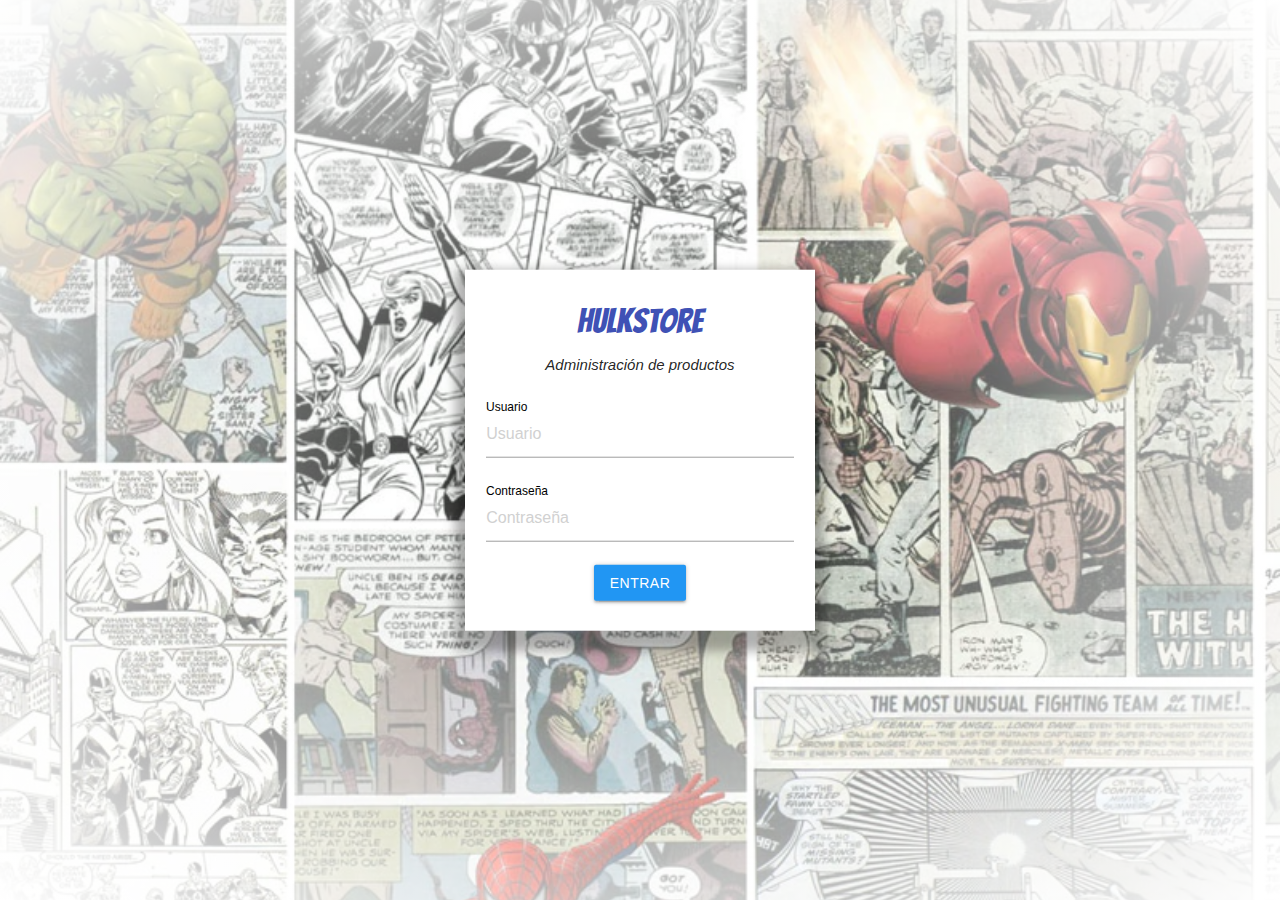
<file: index.html>
<!DOCTYPE html>
<html lang="en">
<head>
  <meta charset="UTF-8">
  <meta name="viewport" content="width=device-width, initial-scale=1.0">
  <title>HulkStore | home</title>
  <link rel="stylesheet" href="css/materialize.min.css">
  <link href="https://fonts.googleapis.com/css2?family=Bangers&display=swap" rel="stylesheet">
  <link rel="stylesheet" href="css/style.css">
</head>
<body class="incial">
  <div class="contenedor-sesion">
    <div class="sesion center row">
      <div class="col s12 m12">
        <h4 class="indigo-text">HulkStore</h4>
        <i>Administración de productos</i>
      </div>
      <div class="col s12 m12" style="margin-top: 20px;">
        <div class="row">
          <div class="input-field col s12 m12">
            <input placeholder="Usuario" id="usuario" type="text">
            <label for="usuario">Usuario</label>
          </div>
          <div class="input-field col s12 m12">
            <input placeholder="Contraseña" id="contrasena" type="password">
            <label for="contrasena">Contraseña</label>
          </div>
          <div class="col s12 m12">
            <a class="waves-effect waves-light btn blue" id="btnIniciar">Entrar</a>
          </div>
        </div>
      </div>
    </div>
  </div>
  <script src="js/materialize.min.js"></script>
  <script src="js/sweetalert2.min.js"></script>
  <script src="js/utilities.js"></script>
  <script src="js/main.js"></script>
</body>
</html>
</file>
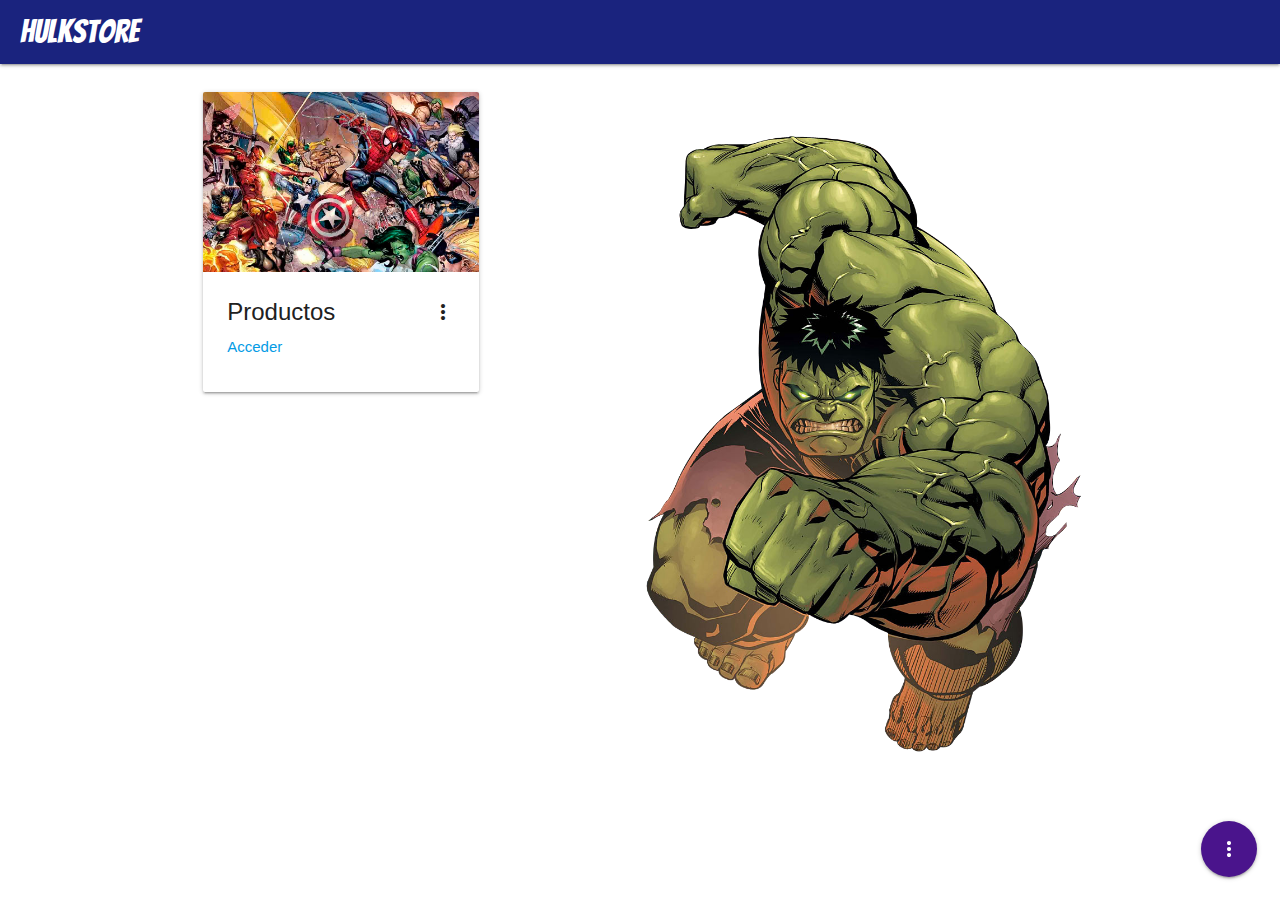
<file: home.html>
<!DOCTYPE html>
<html lang="en">
<head>
  <meta charset="UTF-8">
  <meta name="viewport" content="width=device-width, initial-scale=1.0">
  <title>HulkStore | Home</title>
  <link rel="stylesheet" href="css/materialize.min.css">
  <link href="https://fonts.googleapis.com/icon?family=Material+Icons" rel="stylesheet">
  <link href="https://fonts.googleapis.com/css2?family=Bangers&display=swap" rel="stylesheet">
  <link rel="stylesheet" href="css/style.css">
</head>
<body>
  <input type="hidden" id="page" value="home">
  <nav id="navPrincipal" class="indigo darken-4">
  </nav>
  <div class="container">
    <div class="row"></div>
    <div class="row">
      <div class="col s12 m6">
        <div class="row" id="contenedorMenuOpciones">
      
        </div>
      </div>
      <div class="col s12 m6 imagen-presentacion">

      </div>
    </div>
    
  </div>
  
  <div class="fixed-action-btn" id="menu-opciones">
  </div>

  <script src="js/materialize.min.js"></script>
  <script src="js/sweetalert2.min.js"></script>
  <script src="js/utilities.js"></script>
  <script src="js/menu.js"></script>
</body>
</html>
</file>
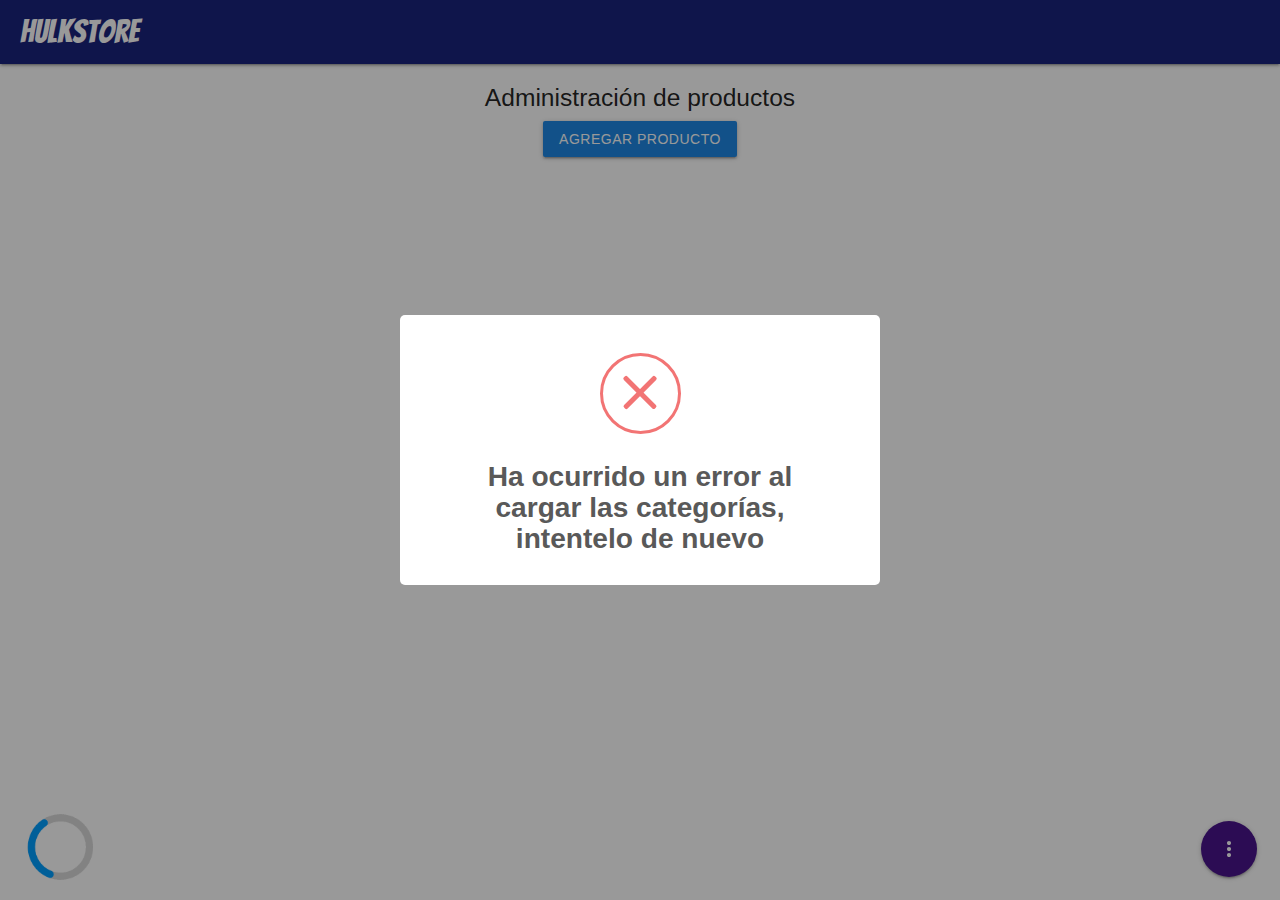
<file: products.html>
<!DOCTYPE html>
<html lang="en">
<head>
  <meta charset="UTF-8">
  <meta name="viewport" content="width=device-width, initial-scale=1.0">
  <title>HulkStore | products</title>
  <link rel="stylesheet" href="css/materialize.min.css">
  <link href="https://fonts.googleapis.com/icon?family=Material+Icons" rel="stylesheet">
  <link href="https://fonts.googleapis.com/css2?family=Bangers&display=swap" rel="stylesheet">
  <link rel="stylesheet" href="css/jquery.dataTables.min.css">
  <link rel="stylesheet" href="css/dataTables.style.css">
  <link rel="stylesheet" href="css/style.css">
</head>
<body>
  <nav id="navPrincipal" class="indigo darken-4">
  </nav>
  <div class="container">
    <div class="row"></div>
    <div class="row center">
      <h5>Administración de productos</h5>
      <a href="#modalAgregarProducto" class="waves-effect waves-light btn blue darken-1 modal-trigger">Agregar producto</a>
    </div>
    <div class="row none" id="contenedorTablaProductos">
      <table class="responsive-table" id="tabla-productos" style="width: auto;"> 
        <thead>
          <tr>
              <th>Producto</th>
              <th>Marca</th>
              <th>Categoría</th>
              <th>Valor unitario</th>
              <th>Valor venta</th>
              <th>Tope mínimo</th>
              <th>Tope máximo</th>
              <th>Inventario</th>
              <th>Opciones</th>
          </tr>
        </thead>

        <tbody>
        </tbody>
      </table>    
    </div>
  </div>

  <div id="modalAgregarProducto" class="modal modal-fixed-footer">
    <div class="modal-content">
      <h4>Producto</h4>
      <p>Agregar</p>
      <ul class="collapsible">
        <li>
          <div class="collapsible-header"><i class="material-icons">add_box</i>Acciones rápidas</div>
          <div class="collapsible-body">
            <div class="row" id="contenedorAgregarMarca">
              <div class="input-field col s12 m6">
                <input placeholder="Marca" id="marcaAgregar" type="text">
                <label for="marcaAgregar">Marca</label>
              </div>
              <div class="col s12 m4 boton-especial">
                <a class="waves-effect waves-light btn blue darken-1" id="btnAgregarMarca">Agregar marca</a>
              </div>
            </div>
            <div class="row" id="contenedorAgregarCategoria">
              <div class="input-field col s12 m6">
                <input placeholder="Categoría" id="categoriaAgregar" type="text">
                <label for="categoriaAgregar">Categoría</label>
              </div>
              <div class="col s12 m4 boton-especial">
                <a class="waves-effect waves-light btn blue darken-1" id="btnAgregarCategoria">Agregar categoría</a>
              </div>
            </div>
          </div>
        </li>
      </ul>  
      <form action="" class="row">
        <div class="input-field col s12 m4">
          <input placeholder="Nombre" id="nombreProducto" type="text" autocomplete="off">
          <label for="nombreProducto">Nombre</label>
        </div>
        <div class="input-field col s12 m4">
          <select id="marcaProducto">
          </select>
          <label>Marca</label>
        </div>
        <div class="input-field col s12 m4">
          <select id="categoriaProducto">
          </select>
          <label>Categoría</label>
        </div>
        <div class="input-field col s12 m4">
          <input placeholder="Valor unitario" id="valorUnitario" type="number">
          <label for="valorUnitario">Valor unitario</label>
        </div>
        <div class="input-field col s12 m4">
          <input placeholder="Valor venta" id="valorVenta" type="number">
          <label for="valorVenta">Valor venta</label>
        </div>
        <div class="input-field col s12 m4">
          <input placeholder="Tope mínimo" id="topeMinimoProducto" type="number">
          <label for="topeMinimoProducto">Tope mínimo</label>
        </div>
        <div class="input-field col s12 m4">
          <input placeholder="Tope máximo" id="topeMaximoProducto" type="number">
          <label for="topeMaximoProducto">Tope máximo</label>
        </div>
        <div class="input-field col s12 m4">
          <input placeholder="Inventario inicial" id="saldo" type="number">
          <label for="saldo">Inventario inicial</label>
        </div>
      </form>
    </div>
    <div class="modal-footer">
      <a href="#!" class="modal-close waves-effect waves-green btn-flat">Salir</a>
      <a href="#!" class="waves-effect waves-green btn-flat" id="btnAgregarProducto">Agregar</a>
    </div>
  </div>

  <div id="modalActualizarProducto" class="modal modal-fixed-footer">
    <div class="modal-content">
      <h4>Producto</h4>
      <p>Actualizar</p> 
      <div class="row">
        <div class="col s12 m12">
          <h6><strong>Movimiento de inventario</strong></h6>
        </div>
        <div class="input-field col s12 m3">
          <input placeholder="Inventario actual" id="saldo_op" type="number">
          <label for="saldo_op">Inventario actual</label>
        </div>
        <div class="input-field col s12 m2">
          <input placeholder="Cantidad" id="cantidad" type="number">
          <label for="cantidad">Cantidad</label>
        </div>
        <div class="col s12 m4 boton-especial">
          <a class="waves-effect waves-light btn" id="btnRestarCantidad"><i class="material-icons">remove</i></a>
          <a class="waves-effect waves-light btn blue" id="btnAgregarCantidad"><i class="material-icons">add</i></a>
        </div>
      </div>
      <form action="" class="row">
        <div class="col s12 m12">
          <h6 style="margin-top: 0;"><strong>Información general</strong></h6>
        </div>
        <div class="input-field col s12 m4">
          <input placeholder="Nombre" id="nombreProducto_op" type="text" autocomplete="off">
          <label for="nombreProducto_op">Nombre</label>
        </div>
        <div class="input-field col s12 m4">
          <select id="marcaProducto_op">
          </select>
          <label>Marca</label>
        </div>
        <div class="input-field col s12 m4">
          <select id="categoriaProducto_op">
          </select>
          <label>Categoría</label>
        </div>
        <div class="input-field col s12 m4">
          <input placeholder="Valor unitario" id="valorUnitario_op" type="number">
          <label for="valorUnitario_op">Valor unitario</label>
        </div>
        <div class="input-field col s12 m4">
          <input placeholder="Valor venta" id="valorVenta_op" type="number">
          <label for="valorVenta_op">Valor venta</label>
        </div>
        <div class="input-field col s12 m4">
          <input placeholder="Tope mínimo" id="topeMinimoProducto_op" type="number">
          <label for="topeMinimoProducto_op">Tope mínimo</label>
        </div>
        <div class="input-field col s12 m4">
          <input placeholder="Tope máximo" id="topeMaximoProducto_op" type="number">
          <label for="topeMaximoProducto_op">Tope máximo</label>
        </div>
      </form>
    </div>
    <div class="modal-footer">
      <a href="#!" class="modal-close waves-effect waves-green btn-flat">Salir</a>
      <a href="#!" class="waves-effect waves-green btn-flat" id="btnActualizar">Actualizar</a>
    </div>
  </div>

  <div class="fixed-action-btn" id="menu-opciones">
  </div>  
  <div class="loading none" id="loading">
    <img src="image/loading-circle.gif" alt="">
  </div>

  <script src="js/jquery-3.5.0.min.js"></script>
  <script src="js/materialize.min.js"></script>
  <script src="js/dataTable/jquery.dataTables.min.js"></script>
  <script src="js/dataTable/dataTables.buttons.min.js"></script>
  <script src="js/dataTable/jszip.min.js"></script>
  <script src="js/dataTable/vfs_fonts.js"></script>
  <script src="js/dataTable/buttons.html5.min.js"></script>
  <script src="js/sweetalert2.min.js"></script>
  <script src="js/utilities.js"></script>
  <script src="js/menu.js"></script>
  <script src="js/products/app.products.js"></script>
</body>
</html>
</file>
<file: css/style.css>
.incial{
  background-image: radial-gradient(rgba(255,255,255,0), rgba(255,255,255,1)), url('../image/papel-tapiz-comic.png');
  background-size: cover;
  background-repeat: no-repeat;
  background-position: center;
}
.contenedor-sesion{
  width: 100%;
  height: 100vh;
  position: relative;
}
.sesion{
  position: absolute;
  top: 50%;
  left: 50%;
  transform: translate(-50%, -50%);
  width: 80%;
  max-width: 350px;
  height: auto;
  padding: 10px;
  background: #ffffff;
  box-shadow: 0 10px 10px 10px rgba(0,0,0,0.3);
}
.sesion h4, .titulo-logo{
  font-family: 'Bangers', cursive;
}
.contenedor-menu{
  position: absolute;
  top: 15px;
  right: 10px;
}
.imagen-presentacion{
  /*position: absolute;
  top: 50%;
  left: 50%;
  transform: translate(-50%, -50%);
  width: 80%;*/
  display: none;
  height: 80vh;
  background-image: url('../image/hulk.png');
  background-size: contain;
  background-repeat: no-repeat;
  background-position: center;
}
.none{
  display: none;
}
.block{
  display: block;
}
.loading{
  position: absolute;
  bottom: 2%;
  left: 2%;
  width: 70px;
  height: 70px;
}
.loading img{
  width: 70px;
  height: 70px;
}
/* label color */
.input-field label {
  color: #000;
}
/* label focus color */
.input-field input[type=text]:focus + label {
  color: #1a237e;
}
/* label underline focus color */
.input-field input[type=text]:focus {
  border-bottom: 1px solid #1a237e;
  box-shadow: 0 1px 0 0 #1a237e;
}

input:not([type]):focus:not([readonly]), 
input[type=text]:not(.browser-default):focus:not([readonly]), 
input[type=password]:not(.browser-default):focus:not([readonly]), 
input[type=email]:not(.browser-default):focus:not([readonly]), 
input[type=url]:not(.browser-default):focus:not([readonly]), 
input[type=time]:not(.browser-default):focus:not([readonly]), 
input[type=date]:not(.browser-default):focus:not([readonly]), 
input[type=datetime]:not(.browser-default):focus:not([readonly]), 
input[type=datetime-local]:not(.browser-default):focus:not([readonly]), 
input[type=tel]:not(.browser-default):focus:not([readonly]), 
input[type=number]:not(.browser-default):focus:not([readonly]), 
input[type=search]:not(.browser-default):focus:not([readonly]), 
textarea.materialize-textarea:focus:not([readonly]) {
   border-bottom: 1px solid #1a237e;
   -webkit-box-shadow: 0 1px 0 0 #1a237e;
   box-shadow: 0 1px 0 0 #1a237e;
}

input:not([type]):focus:not([readonly])+label, 
input[type=text]:not(.browser-default):focus:not([readonly])+label, 
input[type=password]:not(.browser-default):focus:not([readonly])+label, 
input[type=email]:not(.browser-default):focus:not([readonly])+label, 
input[type=url]:not(.browser-default):focus:not([readonly])+label, 
input[type=time]:not(.browser-default):focus:not([readonly])+label, 
input[type=date]:not(.browser-default):focus:not([readonly])+label, 
input[type=datetime]:not(.browser-default):focus:not([readonly])+label, 
input[type=datetime-local]:not(.browser-default):focus:not([readonly])+label, 
input[type=tel]:not(.browser-default):focus:not([readonly])+label, 
input[type=number]:not(.browser-default):focus:not([readonly])+label, 
input[type=search]:not(.browser-default):focus:not([readonly])+label, 
textarea.materialize-textarea:focus:not([readonly])+label {
   color: #1a237e;
}
/* INPUT TYPE NUMBER FORMAT */
input[type=number]::-webkit-inner-spin-button, 
input[type=number]::-webkit-outer-spin-button { 
    -webkit-appearance: none;
    -moz-appearance: none;
    appearance: none;
    margin: 0; 
}
table.dataTable tbody td {
  padding: 10px 18px;
}
@media only screen and (min-width: 601px){
  .titulo-logo{
    margin-left: 20px;
  }
  .boton-especial{
    margin-top: 24px;
  }
  .imagen-presentacion{
    display: block;
  }
}
</file>
<file: css/dataTables.style.css>
.dataTables_length{
    display: none;
}
.dataTables_wrapper .dataTables_paginate .paginate_button.current{
    border: none;
    background: #2F52E0;
    color: #fff !important;
}

.dataTables_wrapper .dataTables_paginate .paginate_button:hover,
.dataTables_wrapper .dataTables_paginate .paginate_button.current:hover{
    color: #2F52E0 !important;
    background: #E8EBF7;
    box-shadow: none;
    border: 1px solid transparent;
}
table.dataTable tbody td{
    padding: 5px 5px;
    text-align: center;
    font-size: 14px;
}

table.dataTable thead th{
    font-size: 14px;
}


/*table.dataTable tbody td:nth-child(1),
table.dataTable tbody td:nth-child(3){
    width: 8%;
}
table.dataTable tbody td:nth-child(2),
table.dataTable tbody td:nth-child(4){
    width: 20%;
}
table.dataTable tbody td:nth-child(5){
    width: 15%;
}
table.dataTable thead th:nth-child(3),
table.dataTable thead th:nth-child(5){
    text-align: center;
    width: 240px;
}*/

table.dataTable thead th{
    text-align: center;
}
.dataTables_wrapper .dataTables_info,
.dataTables_paginate{
    font-size: 14px;
}
.dataTables_wrapper .dataTables_info{
    margin-left: 23px;
}
.dataTables_paginate{
    margin-right: 10px;
}
.dataTables_wrapper .dataTables_filter{
    text-align: left;
}        
.dataTables_wrapper .dataTables_filter input{
    color: #212121;
    font-size: 14px;
}
.dataTables_wrapper .dataTables_filter{
    width: 300px;
    margin: 0 35px 15px 0;
}

.dt-buttons{
  margin: 0;
}
</file>
